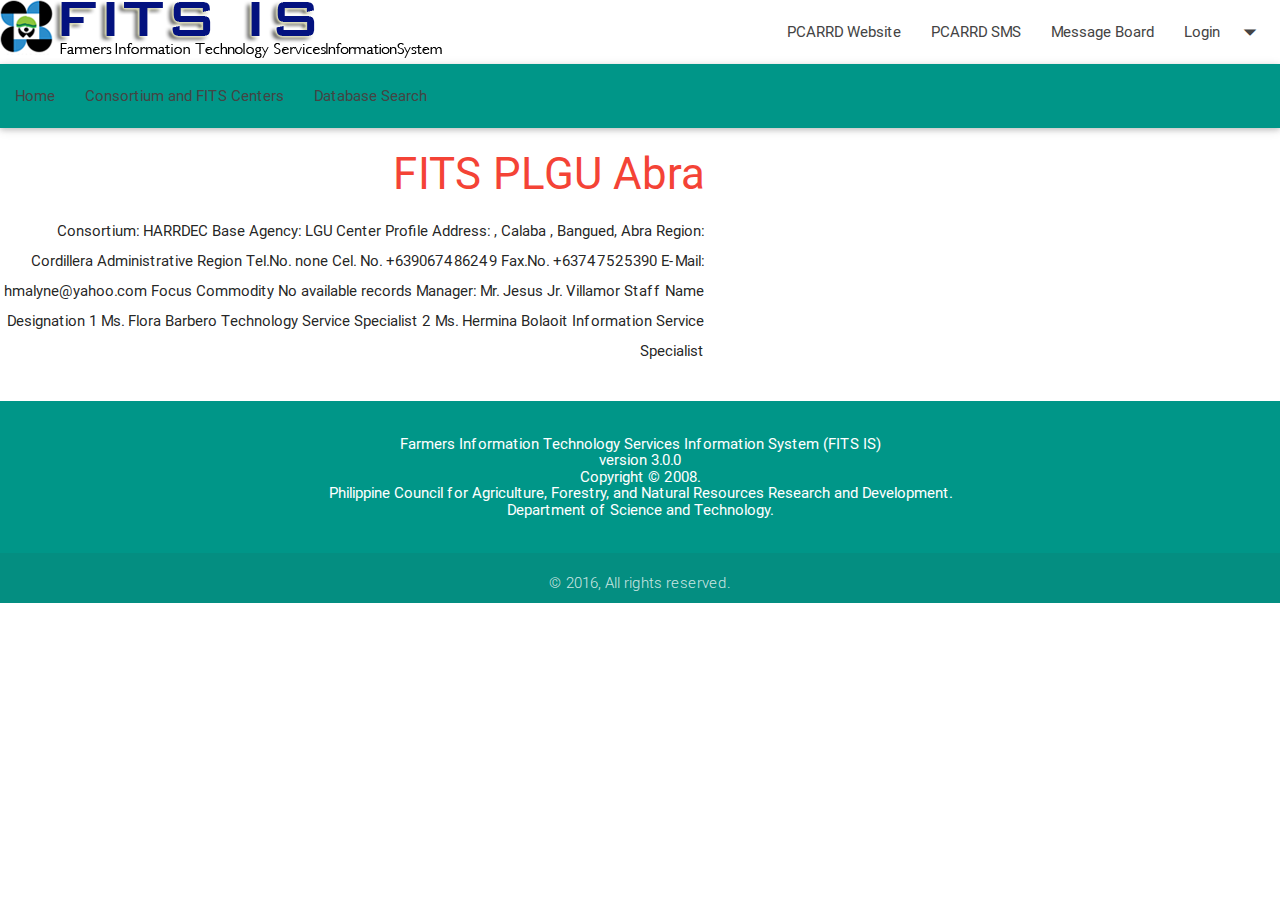
<file: abra.html>
<!DOCTYPE html>
<html lang="en">
<head>
  <meta http-equiv="Content-Type" content="text/html; charset=UTF-8"/>
  <meta name="viewport" content="width=device-width, initial-scale=1, maximum-scale=1.0, user-scalable=no"/>
  <title>FITS IS</title>

  <!-- CSS  -->
  <link href="https://fonts.googleapis.com/icon?family=Material+Icons" rel="stylesheet">
  <link href="css/materialize.css" type="text/css" rel="stylesheet" media="screen,projection"/>
  <link href="css/style.css" type="text/css" rel="stylesheet" media="screen,projection"/>

   <link rel="stylesheet" href="./css/harrdec.css"> 
</head>
<body>
  <!-- Dropdown Structure -->
  <ul id="dropdown1" class="dropdown-content">
    <li><a href="login.html">Admin</a></li>
    <li><a href="login.html">User</a></li>
  </ul>
  <nav class="white" role="navigation">
    <div class="nav-wrapper">
      <img src="images/banner.png" alt="FITS banner">
      <ul class="right hide-on-med-and-down">
        <li><a href="sass.html">PCARRD Website</a></li>
        <li><a href="badges.html">PCARRD SMS</a></li>
        <li><a href="badges.html">Message Board</a></li>
        <!-- Dropdown Trigger -->
        <li><a class="dropdown-button" href="#!" data-activates="dropdown1">Login<i class="material-icons right">arrow_drop_down</i></a></li>
      </ul>
    </div>
  </nav>


  <nav class="teal" role="navigation">
    <div class="nav-wrapper">
      <ul class="left hide-on-med-and-down">
        <li><a href="home.html">Home</a></li>
        <li><a href="consortium.html">Consortium and FITS Centers</a></li>
        <li><a href="dbsearch.html">Database Search</a></li>
      </ul>
    </div>
  </nav>
  
  <div class="row center" id="center_div">
    <div class="left left-align" id="fit_details">
     <p><h3 class="red-text">FITS PLGU Abra</h3></p>
              
           <p>   Consortium:   HARRDEC
              Base Agency:  LGU
           
              Center Profile
           
              Address:  , Calaba , Bangued, Abra
              Region:   Cordillera Administrative Region
              Tel.No.   none
              Cel. No.  +639067486249
              Fax.No.   +63747525390
              E-Mail:   hmalyne@yahoo.com
               
              Focus Commodity
              
          No available records
           
              
          Manager:
            
          Mr. Jesus Jr. Villamor
           
              
          Staff
            Name  Designation
          1       Ms. Flora Barbero   Technology Service Specialist
          2       Ms. Hermina Bolaoit   Information Service Specialist</p>

    </div>
    <div class="right right-align" id="map">
    </div>

    <script>
      function initMap() {
        var mapDiv = document.getElementById('map');
        var map = new google.maps.Map(mapDiv, {
            center: {lat: 44.540, lng: -78.546},
            zoom: 8
        });
      }
    </script>
     


      
  </div>


  <footer class="page-footer teal">
    <div class="container">
      <div class="row center">
        <p class="light"><h6 class="white-text">Farmers Information Technology Services Information System (FITS IS) <br>version 3.0.0 <br>Copyright © 2008.<br>Philippine Council for Agriculture, Forestry, and Natural Resources Research and Development.<br>Department of Science and Technology.</h6></p>
      </div>  
    </div>
    <div class="footer-copyright">
      <div class="container">
        <p class="center">© 2016, All rights reserved.</p>
      </div>
    </div>
  </footer>


  <!--  Scripts-->
  <script src="https://code.jquery.com/jquery-2.1.1.min.js"></script>
  <script src="js/materialize.js"></script>
  <script src="js/init.js"></script>

  </body>
</html>
</file>
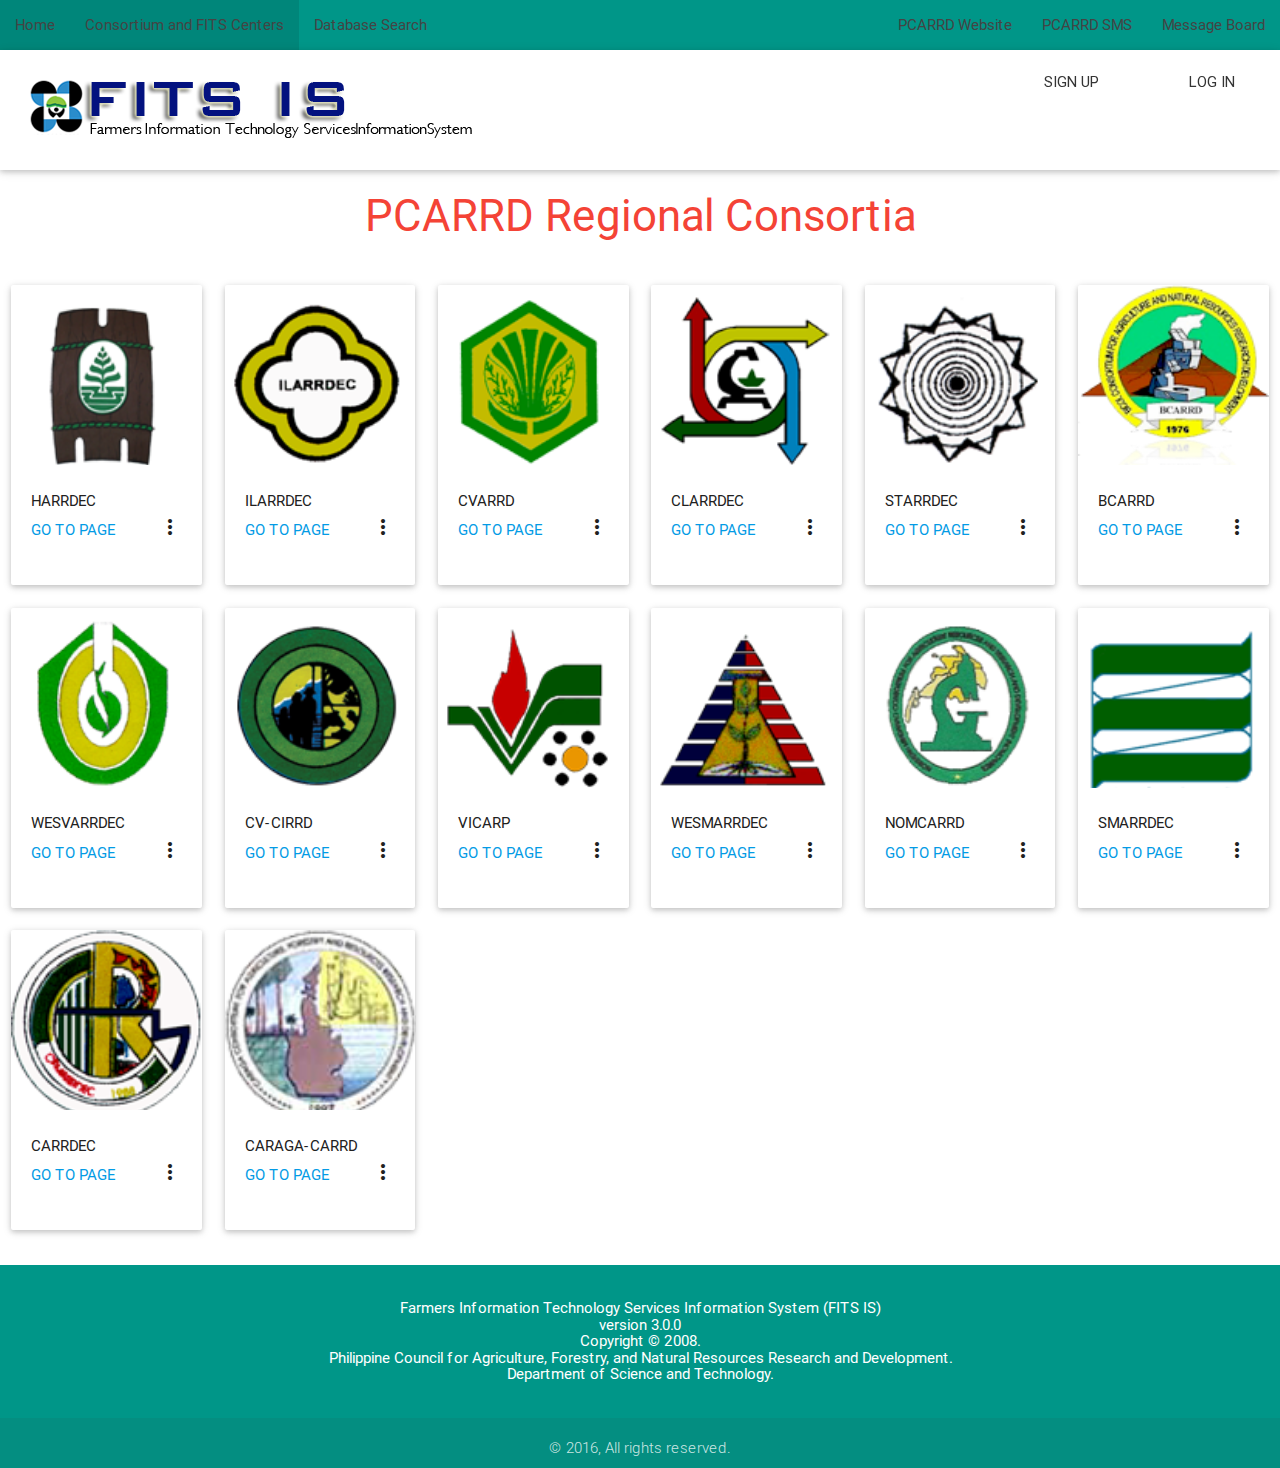
<file: consortium.html>
<!DOCTYPE html>
<html lang="en">
<head>
  <meta http-equiv="Content-Type" content="text/html; charset=UTF-8"/>
  <meta name="viewport" content="width=device-width, initial-scale=1, maximum-scale=1.0, user-scalable=no"/>
  <title>FITS IS</title>

  <!-- CSS  -->
  <link href="https://fonts.googleapis.com/icon?family=Material+Icons" rel="stylesheet">
  <link href="css/materialize.css" type="text/css" rel="stylesheet" media="screen,projection"/>
  <link href="css/style.css" type="text/css" rel="stylesheet" media="screen,projection"/>
</head>
<body >

  <nav class="teal fbanner" role="navigation">
    <div class="nav-wrapper"> 
      <ul class="left hide-on-med-and-down">
        <li><a href="home.html">Home</a></li>
        <li class="active"><a href="consortium.html">Consortium and FITS Centers</a></li>
        <li><a href="dbsearch.html">Database Search</a></li>
      </ul> 
      <ul class="right hide-on-med-and-down">
        <li><a href="http://www.pcaarrd.dost.gov.ph/home/portal/">PCARRD Website</a></li>
        <li><a href="http://bupmafits.weebly.com/pcarrd-sms.html">PCARRD SMS</a></li>
        <li><a href="http://mboard.pcaarrd.dost.gov.ph/forum/">Message Board</a></li> 
      </ul> 
    </div>
  </nav>

  <nav class="white sbanner" role="navigation">
    <div class="nav-wrapper col s9  ">
      <img src="images/banner.png" alt="FITS banner" class="imgbanner">
      <ul class="right hide-on-med-and-down">
        <li><a class="waves-effect waves-light btn-flat" href="signup.html">Sign Up</a></li>
        <li><a class="waves-effect waves-light btn-flat" href="login.html">Log In</a></li> 
      </ul>
    </div>
  </nav>
  
  <div >
    <div class="row center">
      <p><h3 class="red-text">PCARRD Regional Consortia</h3></p>
    </div>
    <div class="row">
      <div class="col s3 m2">
        <div class="card small hoverable ">
          <div class="card-image waves-effect waves-block waves-light">
            <img class="activator" src="images/harrdec.png">
          </div>
          <div class="card-content">
            <span class="card-title activator grey-text text-darken-4 "><h6>HARRDEC</h6><i class="material-icons right">more_vert</i></span>

            <p><a href="harrdec.html">GO TO PAGE</a></p>

          </div>
          <div class="card-reveal grey">
            <span class="card-title grey-text text-darken-4"><h6>HARRDEC</h6><i class="material-icons right">close</i></span>
            <p>Highland Agriculture and Resources Research and Development Consortium</p>
          </div>
        </div>
      </div>
      <div class="col s3 m2">
        <div class="card small hoverable">
          <div class="card-image waves-effect waves-block waves-light">
            <img class="activator" src="images/ilarrdec.png">
          </div>
          <div class="card-content">
            <span class="card-title activator grey-text text-darken-4"><h6>ILARRDEC</h6><i class="material-icons right">more_vert</i></span>
            <p><a href="#">GO TO PAGE</a></p>
          </div>
          <div class="card-reveal grey">
            <span class="card-title grey-text text-darken-4"><h6>ILARRDEC</h6><i class="material-icons right">close</i></span>
            <p>Ilocos Agriculture and Resources Research and Development Consortium</p>
          </div>
        </div>
      </div>
      <div class="col s3 m2">
        <div class="card small hoverable">
          <div class="card-image waves-effect waves-block waves-light">
            <img class="activator" src="images/cvarrd.png">
          </div>
          <div class="card-content">
            <span class="card-title activator grey-text text-darken-4"><h6>CVARRD</h6><i class="material-icons right">more_vert</i></span>
            <p><a href="#">GO TO PAGE</a></p>
          </div>
          <div class="card-reveal grey">
            <span class="card-title grey-text text-darken-4"><h6>CVARRD</h6><i class="material-icons right">close</i></span>
            <p>Ilocos Agriculture and Resources Research and Development Consortium</p>
          </div>
        </div>
      </div>
      <div class="col s3 m2">
        <div class="card small hoverable">
          <div class="card-image waves-effect waves-block waves-light">
            <img class="activator" src="images/clarrdec.png">
          </div>
          <div class="card-content">
            <span class="card-title activator grey-text text-darken-4"><h6>CLARRDEC</h6><i class="material-icons right">more_vert</i></span>
            <p><a href="#">GO TO PAGE</a></p>
          </div>
          <div class="card-reveal grey">
            <span class="card-title grey-text text-darken-4"><h6>CLARRDEC</h6><i class="material-icons right">close</i></span>
            <p>Central Luzon Agriculture and Resources Research and Development Consortium</p>
          </div>
        </div>
      </div>
      <div class="col s3 m2">
        <div class="card small hoverable">
          <div class="card-image waves-effect waves-block waves-light">
            <img class="activator" src="images/starrdec.png">
          </div>
          <div class="card-content">
            <span class="card-title activator grey-text text-darken-4"><h6>STARRDEC</h6><i class="material-icons right">more_vert</i></span>
            <p><a href="#">GO TO PAGE</a></p>
          </div>
          <div class="card-reveal grey">
            <span class="card-title grey-text text-darken-4"><h6>STARRDEC</h6><i class="material-icons right">close</i></span>
            <p>Southern Tagalog Agriculture and Resources Research and Development Consortium</p>
          </div>
        </div>
      </div>
      <div class="col s3 m2">
        <div class="card small hoverable">
          <div class="card-image waves-effect waves-block waves-light">
            <img class="activator" src="images/bcarrd.png">
          </div>
          <div class="card-content">
            <span class="card-title activator grey-text text-darken-4"><h6>BCARRD</h6><i class="material-icons right">more_vert</i></span>
            <p><a href="#">GO TO PAGE</a></p>
          </div>
          <div class="card-reveal grey">
            <span class="card-title grey-text text-darken-4"><h6>BCARRD</h6><i class="material-icons right">close</i></span>
            <p>Bicol Consortium for Agriculture and Resources Research and Development</p>
          </div>
        </div>
      </div>
      <div class="col s3 m2">
        <div class="card small hoverable">
          <div class="card-image waves-effect waves-block waves-light">
            <img class="activator" src="images/wesvarrdec.png">
          </div>
          <div class="card-content">
            <span class="card-title activator grey-text text-darken-4"><h6>WESVARRDEC</h6><i class="material-icons right">more_vert</i></span>
            <p><a href="#">GO TO PAGE</a></p>
          </div>
          <div class="card-reveal grey">
            <span class="card-title grey-text text-darken-4"><h6>WESVARRDEC</h6><i class="material-icons right">close</i></span>
            <p>Western Visayas Agriculture and Resources Research and Development Consortium </p>
          </div>
        </div>
      </div>
      <div class="col s3 m2">
        <div class="card small hoverable">
          <div class="card-image waves-effect waves-block waves-light">
            <img class="activator" src="images/cv-cirrd.png">
          </div>
          <div class="card-content">
            <span class="card-title activator grey-text text-darken-4"><h6>CV-CIRRD</h6><i class="material-icons right">more_vert</i></span>
            <p><a href="#">GO TO PAGE</a></p>
          </div>
          <div class="card-reveal grey">
            <span class="card-title grey-text text-darken-4"><h6>CV-CIRRD</h6><i class="material-icons right">close</i></span>
            <p>Central Visayas Consortium for Integrated Regional Research and Development</p>
          </div>
        </div>
      </div>
      <div class="col s3 m2">
        <div class="card small hoverable">
          <div class="card-image waves-effect waves-block waves-light">
            <img class="activator" src="images/vicarp.png">
          </div>
          <div class="card-content">
            <span class="card-title activator grey-text text-darken-4"><h6>VICARP</h6><i class="material-icons right">more_vert</i></span>
            <p><a href="#">GO TO PAGE</a></p>
          </div>
          <div class="card-reveal grey">
            <span class="card-title grey-text text-darken-4"><h6>VICARP</h6><i class="material-icons right">close</i></span>
            <p>Visayas Consortium for Agriculture and Resources Program</p>
          </div>
        </div>
      </div>
      <div class="col s3 m2">
        <div class="card small hoverable">
          <div class="card-image waves-effect waves-block waves-light">
            <img class="activator" src="images/wesmarrdec.png">
          </div>
          <div class="card-content">
            <span class="card-title activator grey-text text-darken-4"><h6>WESMARRDEC</h6><i class="material-icons right">more_vert</i></span>
            <p><a href="#">GO TO PAGE</a></p>
          </div>
          <div class="card-reveal grey">
            <span class="card-title grey-text text-darken-4"><h6>WESMARRDEC</h6><i class="material-icons right">close</i></span>
            <p>Western Mindanao Agriculture and Resources Research and Development Consortium </p>
          </div>
        </div>
      </div>
      <div class="col s3 m2">
        <div class="card small hoverable">
          <div class="card-image waves-effect waves-block waves-light">
            <img class="activator" src="images/nomcarrd.png">
          </div>
          <div class="card-content">
            <span class="card-title activator grey-text text-darken-4"><h6>NOMCARRD</h6><i class="material-icons right">more_vert</i></span>
            <p><a href="#">GO TO PAGE</a></p>
          </div>
          <div class="card-reveal grey">
            <span class="card-title grey-text text-darken-4"><h6>NOMCARRD</h6><i class="material-icons right">close</i></span>
            <p>Northern Mindanao Consortium for Agriculture and Resources Research and Development </p>
          </div>
        </div>
      </div>
      <div class="col s3 m2">
        <div class="card small hoverable">
          <div class="card-image waves-effect waves-block waves-light">
            <img class="activator" src="images/smarrdec.png">
          </div>
          <div class="card-content">
            <span class="card-title activator grey-text text-darken-4"><h6>SMARRDEC</h6><i class="material-icons right">more_vert</i></span>
            <p><a href="#">GO TO PAGE</a></p>
          </div>
          <div class="card-reveal grey">
            <span class="card-title grey-text text-darken-4"><h6>SMARRDEC</h6><i class="material-icons right">close</i></span>
            <p>Southern Mindanao Agriculture and Resources Research and Development Consortium </p>
          </div>
        </div>
      </div>
      <div class="col s3 m2">
        <div class="card small hoverable">
          <div class="card-image waves-effect waves-block waves-light">
            <img class="activator" src="images/carrdec.png">
          </div>
          <div class="card-content">
            <span class="card-title activator grey-text text-darken-4"><h6>CARRDEC</h6><i class="material-icons right">more_vert</i></span>
            <p><a href="#">GO TO PAGE</a></p>
          </div>
          <div class="card-reveal grey">
            <span class="card-title grey-text text-darken-4"><h6>CARRDEC</h6><i class="material-icons right">close</i></span>
            <p>Cotabato Agriculture and Resources Research and Development Consortium</p>
          </div>
        </div>
      </div>
      <div class="col s3 m2">
        <div class="card small hoverable">
          <div class="card-image waves-effect waves-block waves-light">
            <img class="activator" src="images/caraga-carrd.png">
          </div>
          <div class="card-content">
            <span class="card-title activator grey-text text-darken-4"><h6>CARAGA-CARRD</h6><i class="material-icons right">more_vert</i></span>
            <p><a href="#">GO TO PAGE</a></p>
          </div>
          <div class="card-reveal grey">
            <span class="card-title grey-text text-darken-4"><h6>CARAGA-CARRD</h6><i class="material-icons right">close</i></span>
            <p>CARAGA Consortium for Agriculture and Resources Research and Development  </p>
          </div>
        </div>
      </div>
    </div>



  <footer class="page-footer teal">
    <div class="container">
      <div class="row center">
        <p class="light"><h6 class="white-text">Farmers Information Technology Services Information System (FITS IS) <br>version 3.0.0 <br>Copyright © 2008.<br>Philippine Council for Agriculture, Forestry, and Natural Resources Research and Development.<br>Department of Science and Technology.</h6></p>
      </div>  
    </div>
    <div class="footer-copyright">
      <div class="container">
        <p class="center">© 2016, All rights reserved.</p>
      </div>
    </div>
  </footer>


  <!--  Scripts-->
  <script src="https://code.jquery.com/jquery-2.1.1.min.js"></script>
  <script src="js/materialize.js"></script>
  <script src="js/init.js"></script>

  </body>
</file>
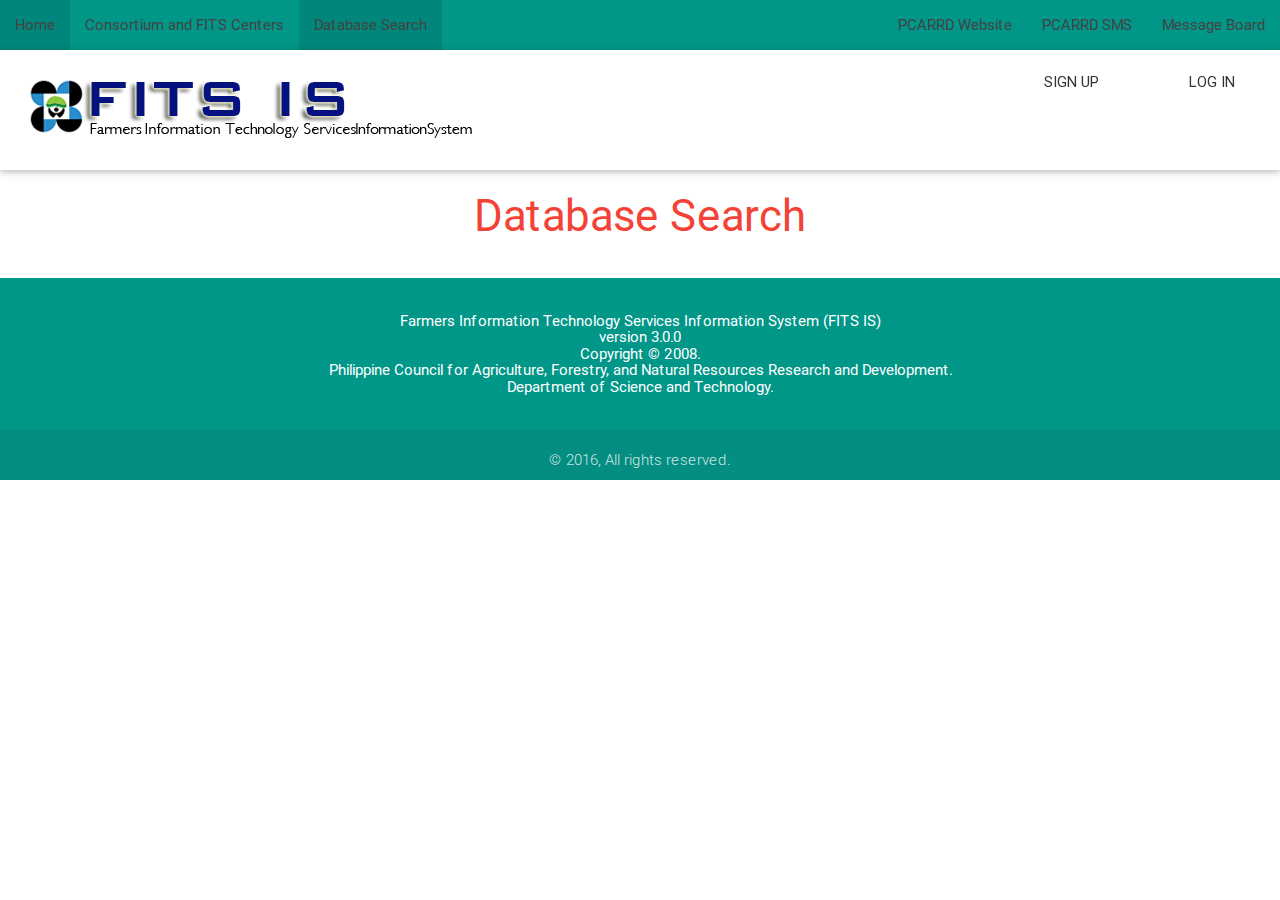
<file: dbsearch.html>
<!DOCTYPE html>
<html lang="en">
<head>
  <meta http-equiv="Content-Type" content="text/html; charset=UTF-8"/>
  <meta name="viewport" content="width=device-width, initial-scale=1, maximum-scale=1.0, user-scalable=no"/>
  <title>FITS IS</title>

  <!-- CSS  -->
  <link href="https://fonts.googleapis.com/icon?family=Material+Icons" rel="stylesheet">
  <link href="css/materialize.css" type="text/css" rel="stylesheet" media="screen,projection"/>
  <link href="css/style.css" type="text/css" rel="stylesheet" media="screen,projection"/>
</head>
<body >
  <nav class="teal fbanner" role="navigation">
    <div class="nav-wrapper"> 
      <ul class="left hide-on-med-and-down">
        <li><a href="home.html">Home</a></li>
        <li><a href="consortium.html">Consortium and FITS Centers</a></li>
        <li class="active"><a href="dbsearch.html">Database Search</a></li>
      </ul> 
      <ul class="right hide-on-med-and-down">
        <li><a href="http://www.pcaarrd.dost.gov.ph/home/portal/">PCARRD Website</a></li>
        <li><a href="http://bupmafits.weebly.com/pcarrd-sms.html">PCARRD SMS</a></li>
        <li><a href="http://mboard.pcaarrd.dost.gov.ph/forum/">Message Board</a></li> 
      </ul> 
    </div>
  </nav>

  <nav class="white sbanner" role="navigation">
    <div class="nav-wrapper col s9  ">
      <img src="images/banner.png" alt="FITS banner" class="imgbanner">
      <ul class="right hide-on-med-and-down">
        <li><a class="waves-effect waves-light btn-flat" href="signup.html">Sign Up</a></li>
        <li><a class="waves-effect waves-light btn-flat" href="login.html">Log In</a></li> 
      </ul>
    </div>
  </nav>
  
  <div >
    <div class="row center">
      <p><h3 class="red-text">Database Search</h3></p>
    </div> 
  </div>



  <footer class="page-footer teal">
    <div class="container">
      <div class="row center">
        <p class="light"><h6 class="white-text">Farmers Information Technology Services Information System (FITS IS) <br>version 3.0.0 <br>Copyright © 2008.<br>Philippine Council for Agriculture, Forestry, and Natural Resources Research and Development.<br>Department of Science and Technology.</h6></p>
      </div>  
    </div>
    <div class="footer-copyright">
      <div class="container">
        <p class="center">© 2016, All rights reserved.</p>
      </div>
    </div>
  </footer>


  <!--  Scripts-->
  <script src="https://code.jquery.com/jquery-2.1.1.min.js"></script>
  <script src="js/materialize.js"></script>
  <script src="js/init.js"></script>

  </body>
</html>
</file>
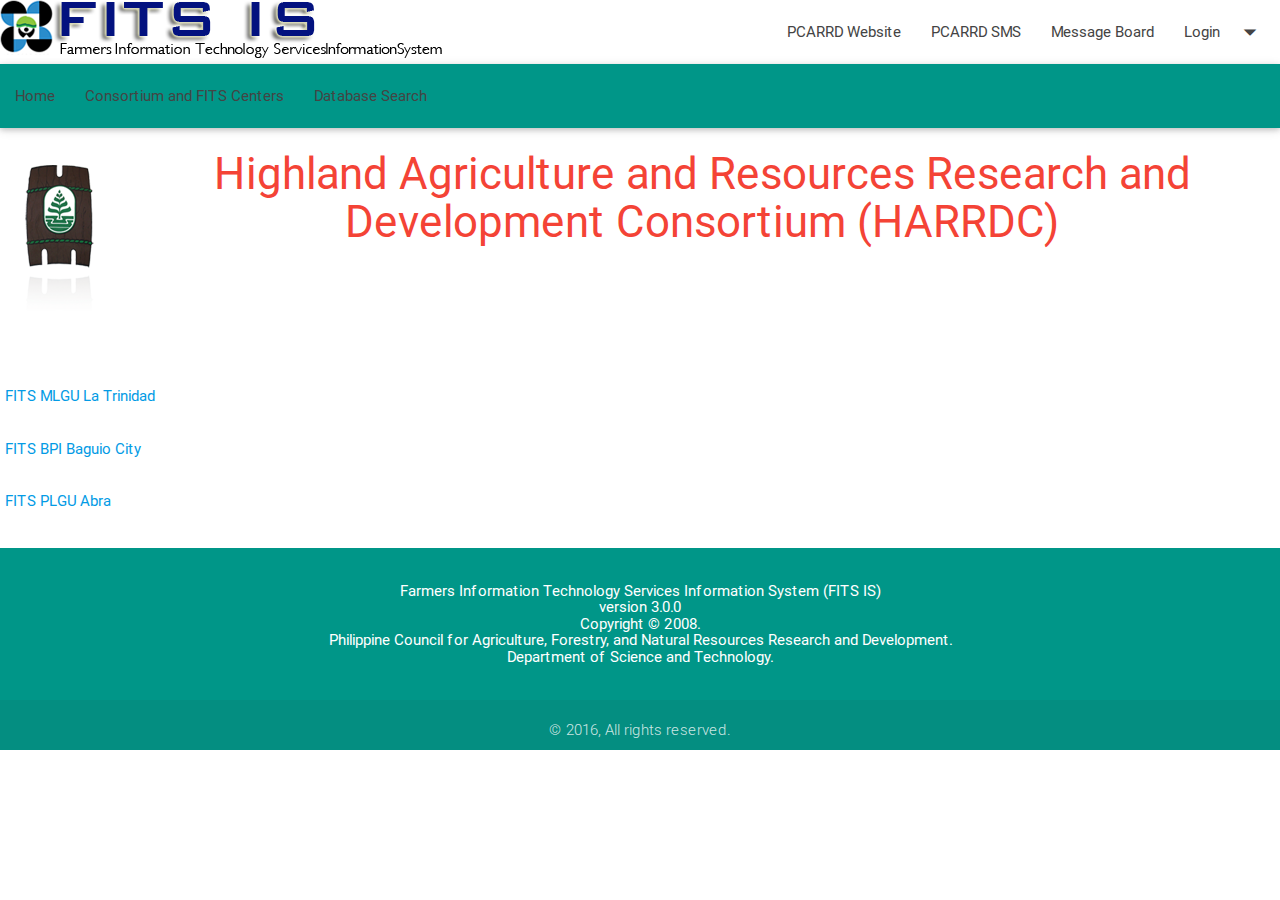
<file: harrdc.html>
<!DOCTYPE html>
<html lang="en">
<head>
  <meta http-equiv="Content-Type" content="text/html; charset=UTF-8"/>
  <meta name="viewport" content="width=device-width, initial-scale=1, maximum-scale=1.0, user-scalable=no"/>
  <title>FITS IS</title>

  <!-- CSS  -->
  <link href="https://fonts.googleapis.com/icon?family=Material+Icons" rel="stylesheet">
  <link href="css/materialize.css" type="text/css" rel="stylesheet" media="screen,projection"/>
  <link href="css/style.css" type="text/css" rel="stylesheet" media="screen,projection"/>
</head>
<body>
  <!-- Dropdown Structure -->
  <ul id="dropdown1" class="dropdown-content">
    <li><a href="login.html">Admin</a></li>
    <li><a href="login.html">User</a></li>
  </ul>
  <nav class="white" role="navigation">
    <div class="nav-wrapper">
      <img src="images/banner.png" alt="FITS banner">
      <ul class="right hide-on-med-and-down">
        <li><a href="sass.html">PCARRD Website</a></li>
        <li><a href="badges.html">PCARRD SMS</a></li>
        <li><a href="badges.html">Message Board</a></li>
        <!-- Dropdown Trigger -->
        <li><a class="dropdown-button" href="#!" data-activates="dropdown1">Login<i class="material-icons right">arrow_drop_down</i></a></li>
      </ul>
    </div>
  </nav>


  <nav class="teal" role="navigation">
    <div class="nav-wrapper">
      <ul class="left hide-on-med-and-down">
        <li><a href="home.html">Home</a></li>
        <li><a href="consortium.html">Consortium and FITS Centers</a></li>
        <li><a href="badges.html">Database Search</a></li>
      </ul>
    </div>
  </nav>
  
  <div>
    <div class="row left">
      <img src="./images/harrdec.png">
    </div>
    <div class="row center">
      <p><h3 class="red-text">Highland Agriculture and Resources Research and Development Consortium (HARRDC)</h3></p>
      <table>
        <tr>
         <td><a href="#">FITS MLGU La Trinidad</a></td>
        </tr>
        <tr>
          <td><a href="#">FITS BPI Baguio City</a></td>
        </tr>
        <tr>
          <td><a href="#">FITS PLGU Abra</a></td>
        </tr>
      </table>
    </div>
  </div>


  <footer class="page-footer teal">
    <div class="container">
      <div class="row center">
        <p class="light"><h6 class="white-text">Farmers Information Technology Services Information System (FITS IS) <br>version 3.0.0 <br>Copyright © 2008.<br>Philippine Council for Agriculture, Forestry, and Natural Resources Research and Development.<br>Department of Science and Technology.</h6></p>
      </div>  
    </div>
    <div class="footer-copyright">
      <div class="container">
        <p class="center">© 2016, All rights reserved.</p>
      </div>
    </div>
  </footer>


  <!--  Scripts-->
  <script src="https://code.jquery.com/jquery-2.1.1.min.js"></script>
  <script src="js/materialize.js"></script>
  <script src="js/init.js"></script>

  </body>
</html>
</file>
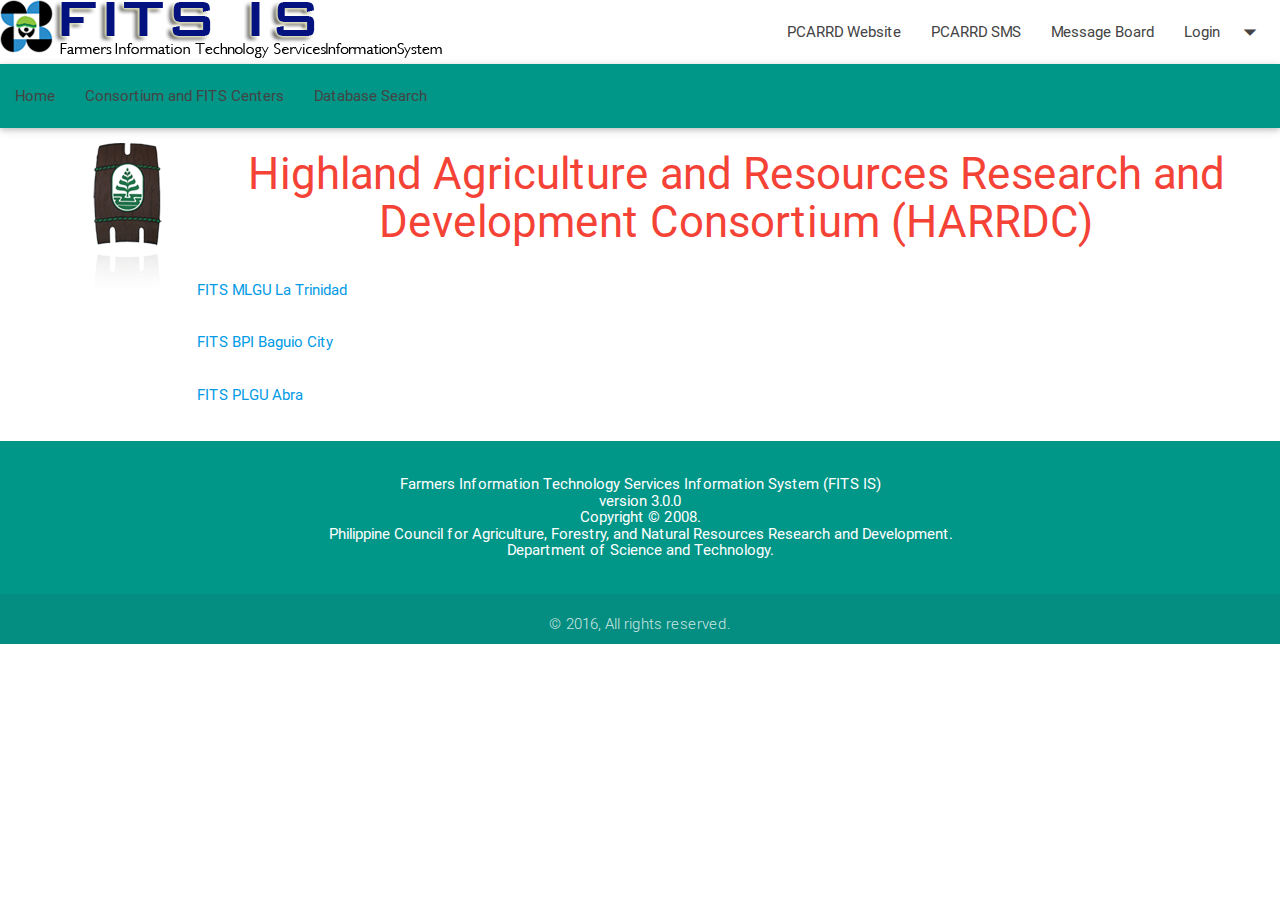
<file: harrdec.html>
<!DOCTYPE html>
<html lang="en">
<head>
  <meta http-equiv="Content-Type" content="text/html; charset=UTF-8"/>
  <meta name="viewport" content="width=device-width, initial-scale=1, maximum-scale=1.0, user-scalable=no"/>
  <title>FITS IS</title>

  <!-- CSS  -->
  <link href="https://fonts.googleapis.com/icon?family=Material+Icons" rel="stylesheet">
  <link href="css/materialize.css" type="text/css" rel="stylesheet" media="screen,projection"/>
  <link href="css/style.css" type="text/css" rel="stylesheet" media="screen,projection"/>
  <link rel="stylesheet" href="./css/harrdec.css"> 

</head>
<body>
  <!-- Dropdown Structure -->
  <ul id="dropdown1" class="dropdown-content">
    <li><a href="login.html">Admin</a></li>
    <li><a href="login.html">User</a></li>
  </ul>
  <nav class="white" role="navigation">
    <div class="nav-wrapper">
      <img src="images/banner.png" alt="FITS banner">
      <ul class="right hide-on-med-and-down">
        <li><a href="sass.html">PCARRD Website</a></li>
        <li><a href="badges.html">PCARRD SMS</a></li>
        <li><a href="badges.html">Message Board</a></li>
        <!-- Dropdown Trigger -->
        <li><a class="dropdown-button" href="#!" data-activates="dropdown1">Login<i class="material-icons right">arrow_drop_down</i></a></li>
      </ul>
    </div>
  </nav>


  <nav class="teal" role="navigation">
    <div class="nav-wrapper">
      <ul class="left hide-on-med-and-down">
        <li><a href="home.html">Home</a></li>
        <li><a href="consortium.html">Consortium and FITS Centers</a></li>
        <li><a href="dbsearch.html">Database Search</a></li>
      </ul>
    </div>
  </nav>
  
  <div class="row center" id="center_div">
    <div class="left left-align" id="logo">
      <img src="./images/harrdec.png">
    </div>
    <div class="right right-align" id="details">
      <p><h3 class="red-text">Highland Agriculture and Resources Research and Development Consortium (HARRDC)</h3></p>
      <table>
        <tr>
         <td><a href="#">FITS MLGU La Trinidad</a></td>
        </tr>
        <tr>
          <td><a href="#">FITS BPI Baguio City</a></td>
        </tr>
        <tr>
          <td><a href="abra.html">FITS PLGU Abra</a></td>
        </tr>
      </table>
    </div>
  </div>


  <footer class="page-footer teal">
    <div class="container">
      <div class="row center">
        <p class="light"><h6 class="white-text">Farmers Information Technology Services Information System (FITS IS) <br>version 3.0.0 <br>Copyright © 2008.<br>Philippine Council for Agriculture, Forestry, and Natural Resources Research and Development.<br>Department of Science and Technology.</h6></p>
      </div>  
    </div>
    <div class="footer-copyright">
      <div class="container">
        <p class="center">© 2016, All rights reserved.</p>
      </div>
    </div>
  </footer>


  <!--  Scripts-->
  <script src="https://code.jquery.com/jquery-2.1.1.min.js"></script>
  <script src="js/materialize.js"></script>
  <script src="js/init.js"></script>

  </body>
</html>
</file>
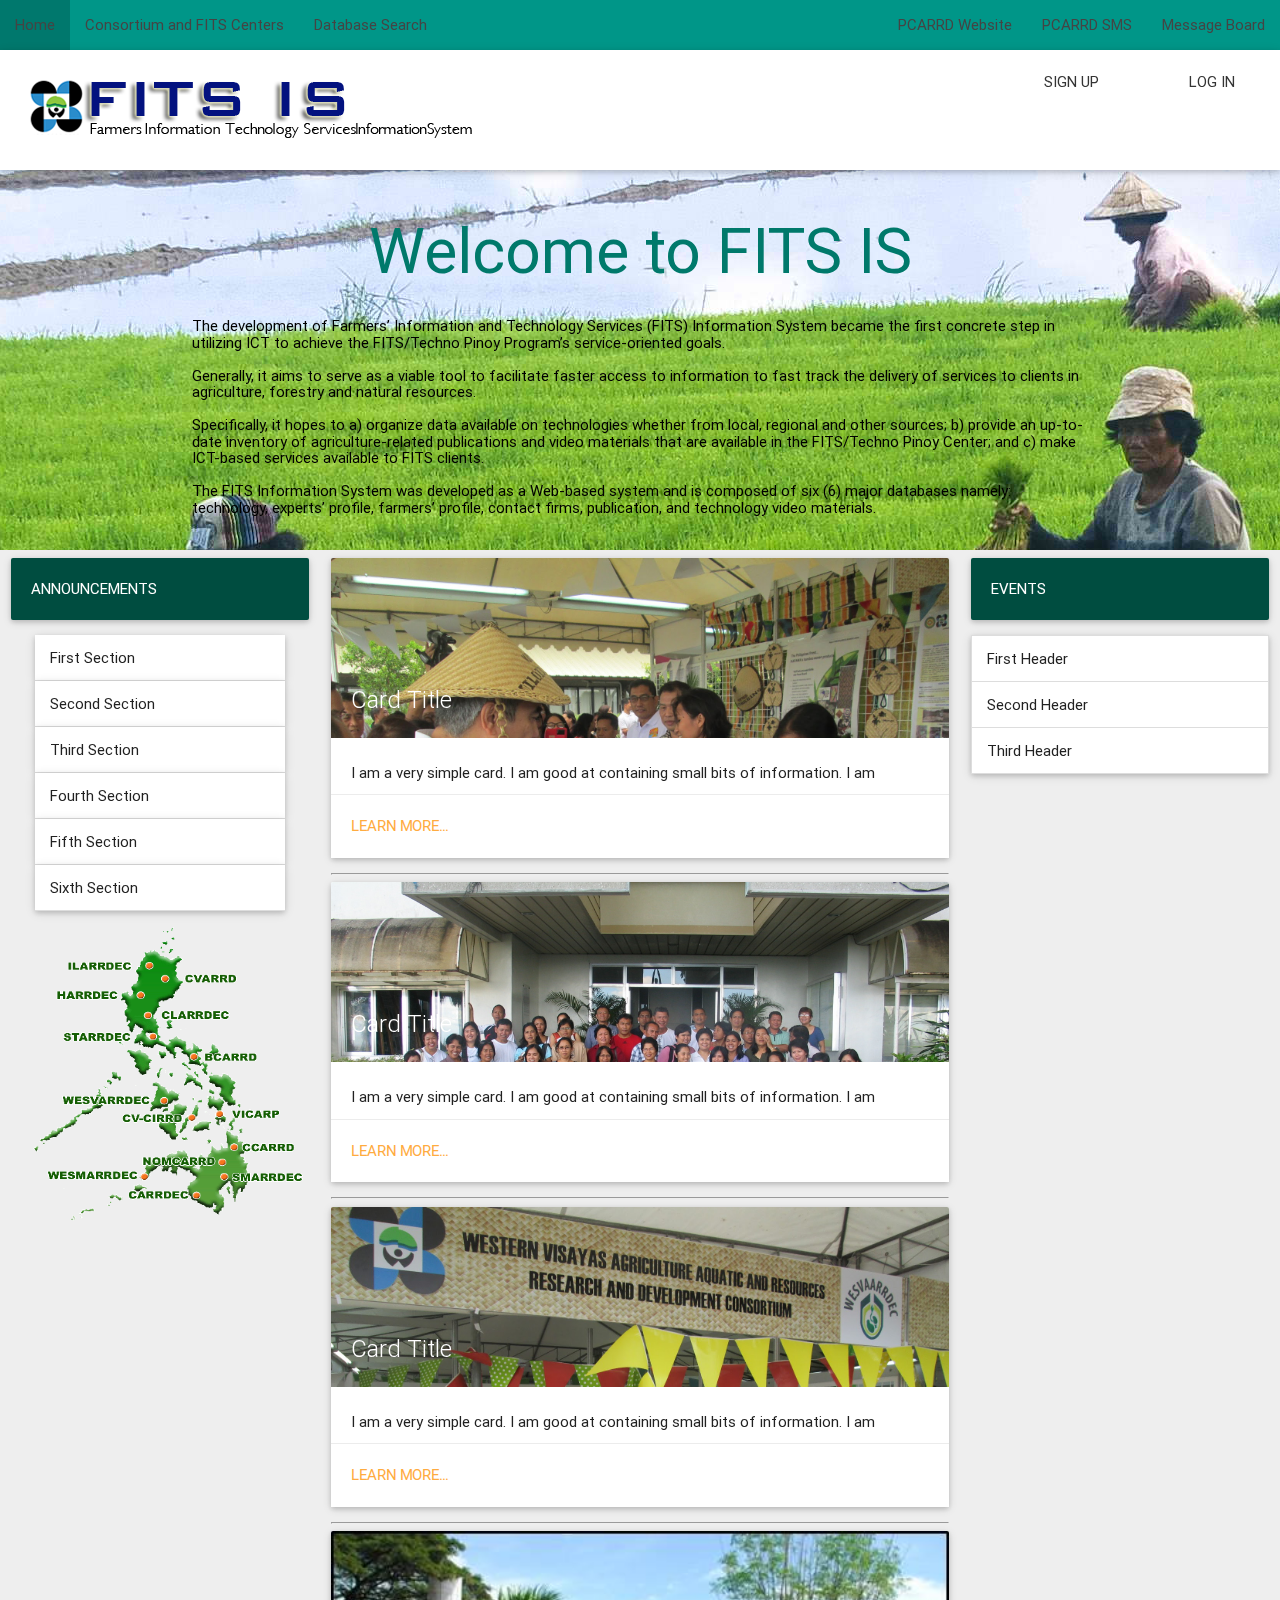
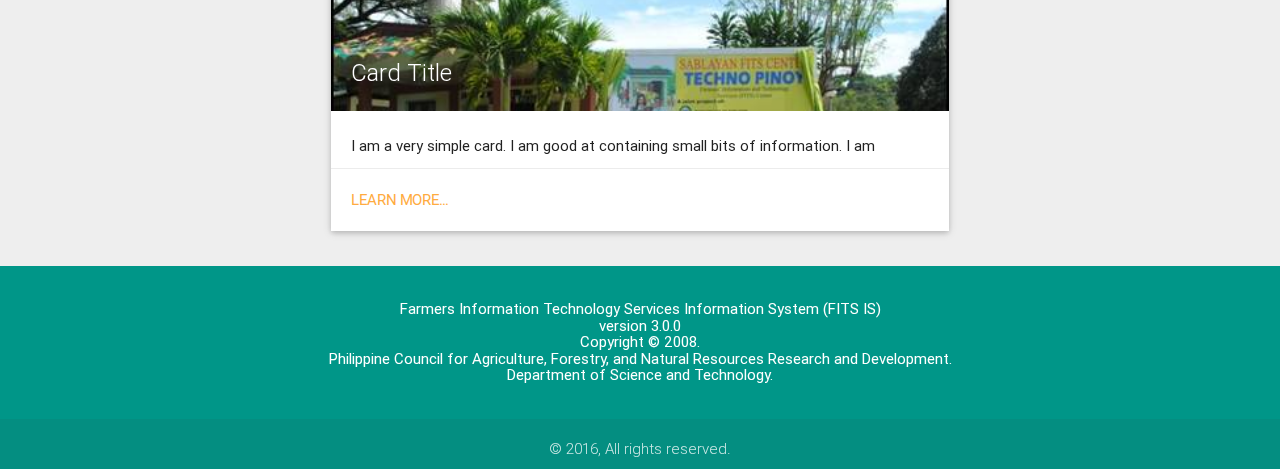
<file: home.html>
<!DOCTYPE html>
<html lang="en">
<head>
  <meta http-equiv="Content-Type" content="text/html; charset=UTF-8"/>
  <meta name="viewport" content="width=device-width, initial-scale=1, maximum-scale=1.0, user-scalable=no"/>
  <title>FITS IS</title>

  <!-- CSS  -->
  <link href="https://fonts.googleapis.com/icon?family=Material+Icons" rel="stylesheet">
  <link href="css/materialize.css" type="text/css" rel="stylesheet" media="screen,projection"/>
  <link href="css/style.css" type="text/css" rel="stylesheet" media="screen,projection"/>
</head>

<body class=" grey lighten-3">  

  <nav class="teal fbanner" role="navigation">
    <div class="nav-wrapper"> 
      <ul class="left hide-on-med-and-down">
        <li class="active"><a href="home.html">Home</a></li>
        <li><a href="consortium.html">Consortium and FITS Centers</a></li>
        <li><a href="dbsearch.html">Database Search</a></li>
      </ul> 
      <ul class="right hide-on-med-and-down">
        <li><a href="http://www.pcaarrd.dost.gov.ph/home/portal/">PCARRD Website</a></li>
        <li><a href="http://bupmafits.weebly.com/pcarrd-sms.html">PCARRD SMS</a></li>
        <li><a href="http://mboard.pcaarrd.dost.gov.ph/forum/">Message Board</a></li> 
      </ul> 
    </div>
  </nav>

  <nav class="white sbanner" role="navigation">
    <div class="nav-wrapper col s9  ">
      <img src="images/banner.png" alt="FITS banner" class="imgbanner">
      <ul class="right hide-on-med-and-down">
        <li><a class="waves-effect waves-light btn-flat" href="signup.html">Sign Up</a></li>
        <li><a class="waves-effect waves-light btn-flat" href="login.html">Log In</a></li> 
      </ul>
    </div>
  </nav>

  <div id="index-banner" class="parallax-container">
    <div class="section no-pad-bot">
      <div class="container">
        <br><br>
        <h1 class="header center teal-text text-darken-2">Welcome to FITS IS</h1>
        <div class="row ">
          <p><h6 class="header col s12 darken black-text">The development of Farmers’ Information and Technology Services (FITS) Information System became the first concrete step in utilizing ICT to achieve the FITS/Techno Pinoy Program’s service-oriented goals. <br><br>Generally, it aims to serve as a viable tool to facilitate faster access to information to fast track the delivery of services to clients in agriculture, forestry and natural resources. <br><br>Specifically, it hopes to a) organize data available on technologies whether from local, regional and other sources; b) provide an up-to-date inventory of agriculture-related publications and video materials that are available in the FITS/Techno Pinoy Center; and c) make ICT-based services available to FITS clients. <br><br>The FITS Information System was developed as a Web-based system and is composed of six (6) major databases namely: technology, experts’ profile, farmers’ profile, contact firms, publication, and technology video materials. </h6></p>
        </div>
        <br><br>

      </div>
    </div>
    <div class="parallax"><img src="images/farming.jpg" alt="Farming"></div>
  </div>

  <div class="row">
    <div class="col s12 m4 l3"> 
      <div class="row">
        <div class="card-panel teal darken-4">
          <span class="white-text center">ANNOUNCEMENTS</span> 
        </div>
        <div>  
          <ul class="collapsible popout" data-collapsible="accordion">
             <li>
                <div class="collapsible-header">First Section</div>
                <div class="collapsible-body"><p>This is first section.</p></div>
             </li>
             <li>
                <div class="collapsible-header">Second Section</div>
                <div class="collapsible-body"><p>This is second section.</p></div>
             </li>
             <li>
                <div class="collapsible-header">Third Section</div>
                <div class="collapsible-body"><p>This is third section.</p></div>
             </li>
             <li>
                <div class="collapsible-header">Fourth Section</div>
                <div class="collapsible-body"><p>This is fourth section.</p></div>
             </li>
             <li>
                <div class="collapsible-header">Fifth Section</div>
                <div class="collapsible-body"><p>This is fifth section.</p></div>
             </li>
             <li>
                <div class="collapsible-header">Sixth Section</div>
                <div class="collapsible-body"><p>This is sixth section.</p></div>
             </li>
          </ul>  
        </div>
        <div>
          <img src="images/consortium-map.gif" height="300px" width="100%">
        </div>
      </div>
    </div>
    <div class="col s12 m4 l6">   
          <div class="card small hoverable ">
            <div class="card-image">
              <img src="images/news1.jpg">
              <span class="card-title">Card Title</span>
            </div>
            <div class="card-content">
              <p>I am a very simple card. I am good at containing small bits of information.
              I am convenient because I require little markup to use effectively.</p>
            </div>
            <div class="card-action">
              <a href="#">Learn more...</a>
            </div>
          </div> 
          <hr> 
          <div class="card small  hoverable">
            <div class="card-image">
              <img src="images/news2.jpg">
              <span class="card-title">Card Title</span>
            </div>
            <div class="card-content">
              <p>I am a very simple card. I am good at containing small bits of information.
              I am convenient because I require little markup to use effectively.</p>
            </div>
            <div class="card-action">
              <a href="#">Learn more...</a>
            </div>
          </div>  
          <hr>
          <div class="card small hoverable">
            <div class="card-image">
              <img src="images/news3.jpg">
              <span class="card-title">Card Title</span>
            </div>
            <div class="card-content">
              <p>I am a very simple card. I am good at containing small bits of information.
              I am convenient because I require little markup to use effectively.</p>
            </div>
            <div class="card-action">
              <a href="#">Learn more...</a>
            </div>
          </div> 
          <hr>
          <div class="card small hoverable">
            <div class="card-image">
              <img src="images/news4.jpg">
              <span class="card-title">Card Title</span>
            </div>
            <div class="card-content">
              <p>I am a very simple card. I am good at containing small bits of information.
              I am convenient because I require little markup to use effectively.</p>
            </div>
            <div class="card-action">
              <a href="#">Learn more...</a>
            </div>
          </div>  
    </div> 
    <div class="col s12 m4 l3">  
      <div>
        <div class="card-panel teal darken-4">
          <span class="white-text center">EVENTS</span>
        </div>
        <div>
          <ul class="collapsible collapsible-accordion" data-collapsible="accordion">
            <li>
              <div class="collapsible-header ">First Header</div>
              <div class="collapsible-body">
                <p>Lorem ipsum dolor sit amet, consectetur adipiscing elit, sed do eiusmod tempor incididunt ut labore et dolore magna aliqua. Ut enim ad minim veniam, quis nostrud exercitation ullamco laboris nisi ut aliquip ex ea commodo consequat.
                  Lorem ipsum dolor sit amet, consectetur adipiscing elit, sed do eiusmod tempor incididunt ut labore et dolore magna aliqua. Ut enim ad minim veniam, quis nostrud exercitation ullamco laboris nisi ut aliquip ex ea commodo consequat.
                  Lorem ipsum dolor sit amet, consectetur adipiscing elit, sed do eiusmod tempor incididunt ut labore et dolore magna aliqua. Ut enim ad minim veniam, quis nostrud exercitation ullamco laboris nisi ut aliquip ex ea commodo consequat.</p>
              </div>
            </li>
            <li>
              <div class="collapsible-header ">Second Header</div>
              <div class="collapsible-body">
                <p>Lorem ipsum dolor sit amet, consectetur adipiscing elit, sed do eiusmod tempor incididunt ut labore et dolore magna aliqua. Ut enim ad minim veniam, quis nostrud exercitation ullamco laboris nisi ut aliquip ex ea commodo consequat.</p>
              </div>
            </li>
            <li>
              <div class="collapsible-header ">Third Header</div>
              <div class="collapsible-body">
                <p>Lorem ipsum dolor sit amet, consectetur adipiscing elit, sed do eiusmod tempor incididunt ut labore et dolore magna aliqua. Ut enim ad minim veniam, quis nostrud exercitation ullamco laboris nisi ut aliquip ex ea commodo consequat.</p>
              </div>
            </li>
          </ul>
        </div>
      </div>
    </div>


  </div>


  <footer class="page-footer teal">
    <div class="container">
      <div class="row center">
        <p class="light"><h6 class="white-text">Farmers Information Technology Services Information System (FITS IS) <br>version 3.0.0 <br>Copyright © 2008.<br>Philippine Council for Agriculture, Forestry, and Natural Resources Research and Development.<br>Department of Science and Technology.</h6></p>
      </div>  
    </div>
    <div class="footer-copyright">
      <div class="container">
        <p class="center">© 2016, All rights reserved.</p>
      </div>
    </div>
  </footer>


  <!--  Scripts-->
  <script src="https://code.jquery.com/jquery-2.1.1.min.js"></script>
  <script src="js/materialize.js"></script>
  <script src="js/init.js"></script>

  </body>
</html>
</file>
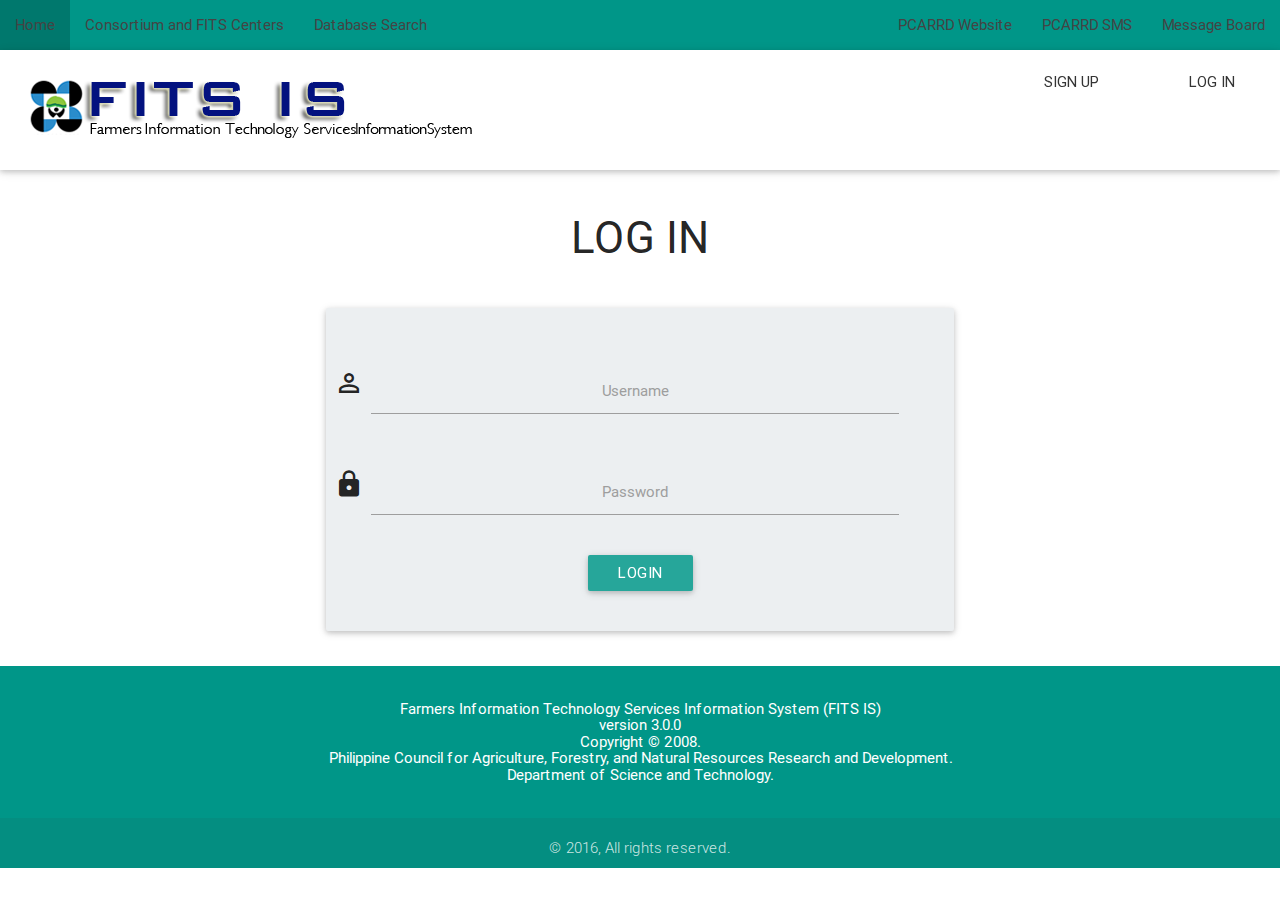
<file: login.html>
<!DOCTYPE html>
<html lang="en">
<head>
  <meta http-equiv="Content-Type" content="text/html; charset=UTF-8"/>
  <meta name="viewport" content="width=device-width, initial-scale=1, maximum-scale=1.0, user-scalable=no"/>
  <title>FITS IS</title>

  <!-- CSS  -->
  <link href="https://fonts.googleapis.com/icon?family=Material+Icons" rel="stylesheet">
  <link href="css/materialize.css" type="text/css" rel="stylesheet" media="screen,projection"/>
  <link href="css/style.css" type="text/css" rel="stylesheet" media="screen,projection"/>
</head>
<body >

  <nav class="teal fbanner" role="navigation">
    <div class="nav-wrapper"> 
      <ul class="left hide-on-med-and-down">
        <li class="active"><a href="home.html">Home</a></li>
        <li><a href="consortium.html">Consortium and FITS Centers</a></li>
        <li><a href="dbsearch.html">Database Search</a></li>
      </ul> 
      <ul class="right hide-on-med-and-down">
        <li><a href="http://www.pcaarrd.dost.gov.ph/home/portal/">PCARRD Website</a></li>
        <li><a href="http://bupmafits.weebly.com/pcarrd-sms.html">PCARRD SMS</a></li>
        <li><a href="http://mboard.pcaarrd.dost.gov.ph/forum/">Message Board</a></li> 
      </ul> 
    </div>
  </nav>

  <nav class="white sbanner" role="navigation">
    <div class="nav-wrapper col s9  ">
      <img src="images/banner.png" alt="FITS banner" class="imgbanner">
      <ul class="right hide-on-med-and-down">
        <li><a class="waves-effect waves-light btn-flat" href="signup.html">Sign Up</a></li>
        <li><a class="waves-effect waves-light btn-flat" href="login.html">Log In</a></li> 
      </ul>
    </div>
  </nav>

  <div class="row container">
    <br>
    <div>
      <div class="row center">
        <p><h3 class="grey-darken-1-text">LOG IN</h3></p>
      </div> 
    </div>
    <div class="container">
      <form class="card-panel col s12 blue-grey lighten-5"> 
        <div class="row center">
          <br><br>
          <div class="row">
            <div class="input-field col s11 center">
              <i class="material-icons prefix">perm_identity</i>
              <input id="username" type="text" class="validate">
              <label for="username">Username</label>
            </div>
          </div>
          <div class="row">
            <div class="input-field col s11">
              <i class="material-icons prefix">lock</i>
              <input id="password" type="password" class="validate">
              <label for="password">Password</label>
            </div>
          </div>
          <div class="row center">
            <!--<button class="btn waves-effect waves-light" type="submit" name="action">Login</button>-->
            <a class="btn waves-effect waves-light" href="profile.html">Login</a>
          </div> 
        </div>
      </form>
    </div>
  </div>

  <footer class="page-footer teal">
    <div class="container">
      <div class="row center">
        <p class="light"><h6 class="white-text">Farmers Information Technology Services Information System (FITS IS) <br>version 3.0.0 <br>Copyright © 2008.<br>Philippine Council for Agriculture, Forestry, and Natural Resources Research and Development.<br>Department of Science and Technology.</h6></p>
      </div>  
    </div>
    <div class="footer-copyright">
      <div class="container">
        <p class="center">© 2016, All rights reserved.</p>
      </div>
    </div>
  </footer>


  <!--  Scripts-->
  <script src="https://code.jquery.com/jquery-2.1.1.min.js"></script>
  <script src="js/materialize.js"></script>
  <script src="js/init.js"></script>

  </body>
</html>
</file>
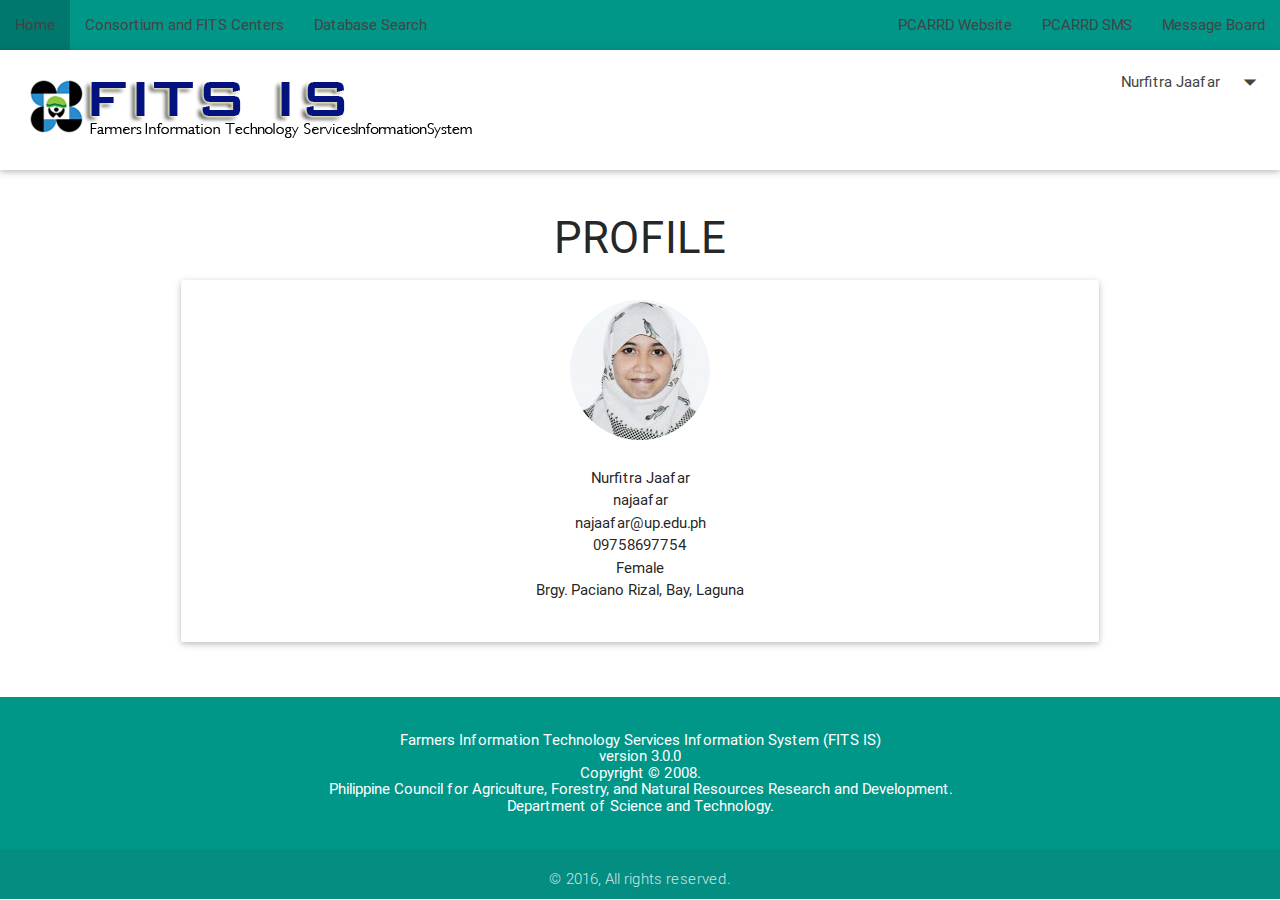
<file: profile.html>
<!DOCTYPE html>
<html lang="en">
<head>
  <meta http-equiv="Content-Type" content="text/html; charset=UTF-8"/>
  <meta name="viewport" content="width=device-width, initial-scale=1, maximum-scale=1.0, user-scalable=no"/>
  <title>FITS IS</title>

  <!-- CSS  -->
  <link href="https://fonts.googleapis.com/icon?family=Material+Icons" rel="stylesheet">
  <link href="css/materialize.css" type="text/css" rel="stylesheet" media="screen,projection"/>
  <link href="css/style.css" type="text/css" rel="stylesheet" media="screen,projection"/>
</head>
<body >

  <nav class="teal fbanner" role="navigation">
    <div class="nav-wrapper"> 
      <ul class="left hide-on-med-and-down">
        <li class="active"><a href="home.html">Home</a></li>
        <li><a href="consortium.html">Consortium and FITS Centers</a></li>
        <li><a href="dbsearch.html">Database Search</a></li>
      </ul> 
      <ul class="right hide-on-med-and-down">
        <li><a href="http://www.pcaarrd.dost.gov.ph/home/portal/">PCARRD Website</a></li>
        <li><a href="http://bupmafits.weebly.com/pcarrd-sms.html">PCARRD SMS</a></li>
        <li><a href="http://mboard.pcaarrd.dost.gov.ph/forum/">Message Board</a></li> 
      </ul> 
    </div>
  </nav>

  <!-- Dropdown Structure -->
  <ul id="dropdown1" class="dropdown-content">
    <li><a href="#!">Update Profile</a></li>
    <li><a href="#!">Change Password</a></li>
    <li><a href="#!">Settings</a></li>
    <li class="divider"></li>
    <li><a href="#!">Logout</a></li>
  </ul>

  <nav class="white sbanner" role="navigation">
    <div class="nav-wrapper col s9  ">
      <img src="images/banner.png" alt="FITS banner" class="imgbanner"> 
        <ul class="right hide-on-med-and-down"> 
          <!-- Dropdown Trigger -->
          <li><a class="dropdown-button" href="#!" data-activates="dropdown1"> Nurfitra Jaafar<i class="material-icons right">arrow_drop_down</i></a></li>
        </ul> 
    </div>
  </nav>

  <div class="row container">
    <br> 
    <div>
      <div class="row center">
        <p><h3 class="grey-darken-1-text">PROFILE</h3></p>
        <div class="card-panel">
          <div class="row">
            <img src="images/nur.jpg" class="circle">
          </div>
          <div class="row">
            Nurfitra Jaafar<br>
            najaafar<br>
            najaafar@up.edu.ph<br>
            09758697754<br>
            Female<br>
            Brgy. Paciano Rizal, Bay, Laguna 
          </div>
        </div>
      </div> 
    </div>
    <div class="container "> 
    </div>
  </div>

  <footer class="page-footer teal">
    <div class="container">
      <div class="row center">
        <p class="light"><h6 class="white-text">Farmers Information Technology Services Information System (FITS IS) <br>version 3.0.0 <br>Copyright © 2008.<br>Philippine Council for Agriculture, Forestry, and Natural Resources Research and Development.<br>Department of Science and Technology.</h6></p>
      </div>  
    </div>
    <div class="footer-copyright">
      <div class="container">
        <p class="center">© 2016, All rights reserved.</p>
      </div>
    </div>
  </footer>


  <!--  Scripts-->
  <script src="https://code.jquery.com/jquery-2.1.1.min.js"></script>
  <script src="js/materialize.js"></script>
  <script src="js/init.js"></script>

  </body>
</html>
</file>
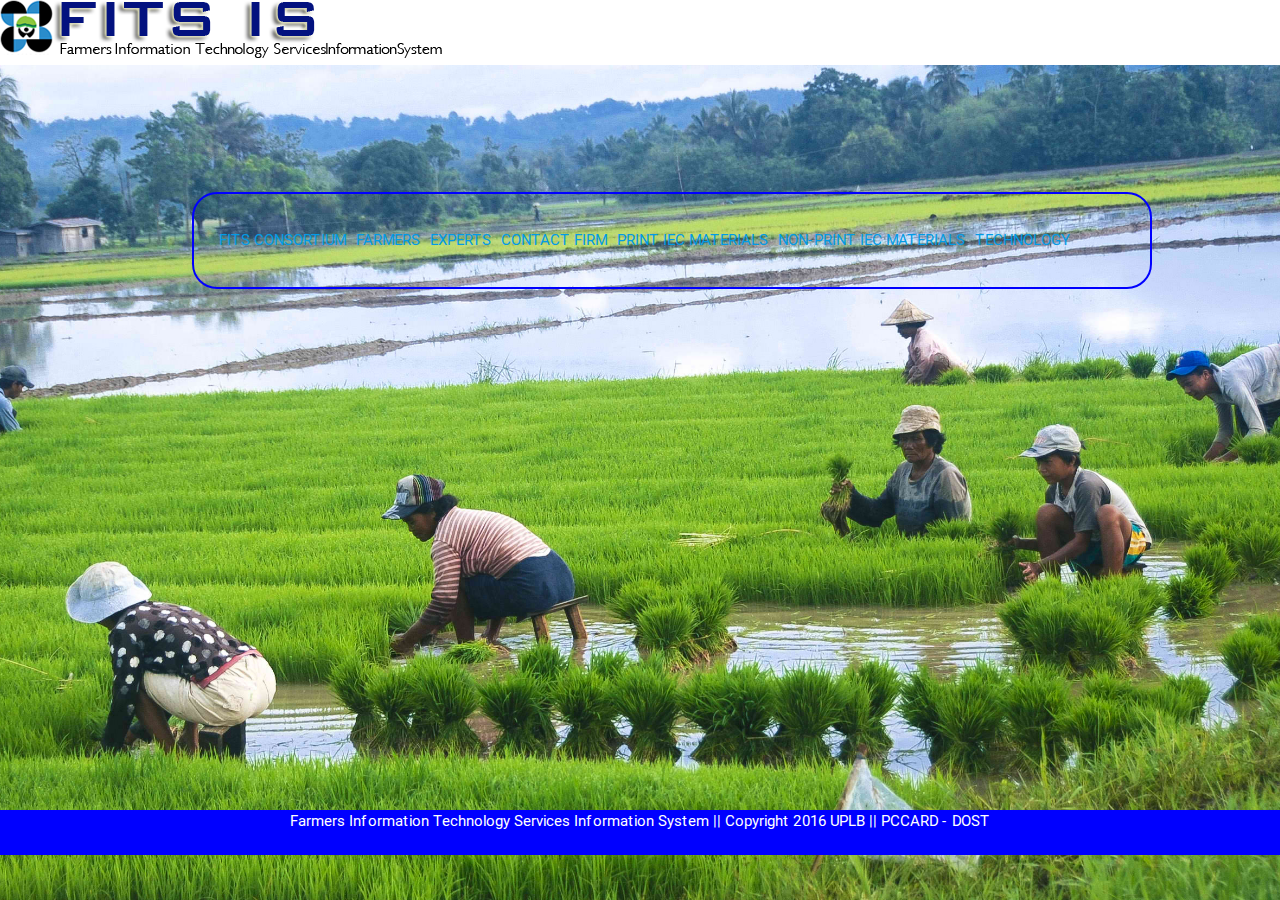
<file: search.html>
<!DOCTYPE HTML>
<html>
	<head>

		<title>FITS-IS (Reborn)</title>

		<link type="text/css" rel="stylesheet" href="css/materialize.min.css"  media="screen,projection"/>
		<link rel="stylesheet" href="./css/login.css">

	</head>
	<body>
		<script type="text/javascript" src="js/materialize.min.js"></script>
		<div id="header">
			<img src="images/banner.png"></img>
		</div>
		
		<table id="center">
			<tr>
				<td><a href="#">FITS CONSORTIUM</a></td>
				<td><a href="#">FARMERS</a></td>
				<td><a href="#">EXPERTS</a></td>
				<td><a href="#">CONTACT FIRM</a></td>
				<td><a href="#">PRINT IEC MATERIALS</a></td>
				<td><a href="#">NON-PRINT IEC MATERIALS</a></td>
				<td><a href="#">TECHNOLOGY</a></td>
			</tr>
		</table>

		<div id="footer">
			Farmers Information Technology Services Information System || Copyright 2016 UPLB || PCCARD - DOST
		</div>
	</body>

</html>
</file>
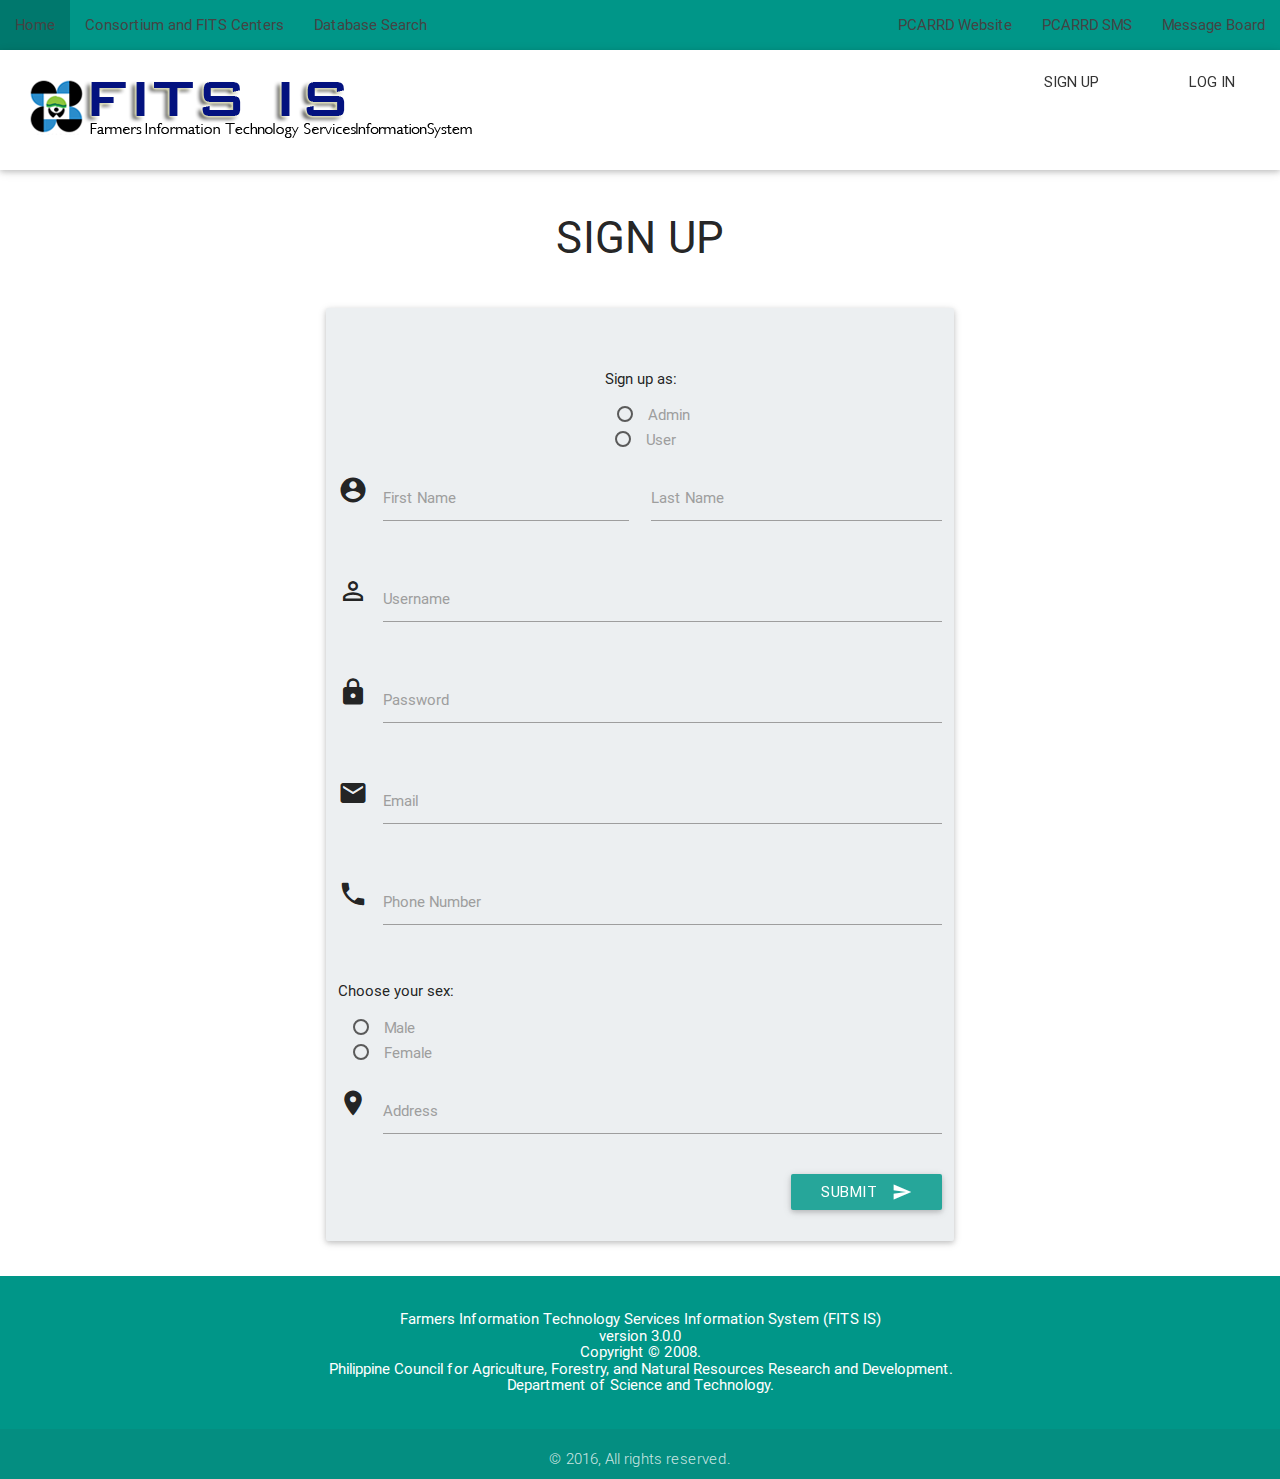
<file: signup.html>
<!DOCTYPE html>
<html lang="en">
<head>
  <meta http-equiv="Content-Type" content="text/html; charset=UTF-8"/>
  <meta name="viewport" content="width=device-width, initial-scale=1, maximum-scale=1.0, user-scalable=no"/>
  <title>FITS IS</title>

  <!-- CSS  -->
  <link href="https://fonts.googleapis.com/icon?family=Material+Icons" rel="stylesheet">
  <link href="css/materialize.css" type="text/css" rel="stylesheet" media="screen,projection"/>
  <link href="css/style.css" type="text/css" rel="stylesheet" media="screen,projection"/>
</head>
<body >

  <nav class="teal fbanner" role="navigation">
    <div class="nav-wrapper"> 
      <ul class="left hide-on-med-and-down">
        <li class="active"><a href="home.html">Home</a></li>
        <li><a href="consortium.html">Consortium and FITS Centers</a></li>
        <li><a href="dbsearch.html">Database Search</a></li>
      </ul> 
      <ul class="right hide-on-med-and-down">
        <li><a href="http://www.pcaarrd.dost.gov.ph/home/portal/">PCARRD Website</a></li>
        <li><a href="http://bupmafits.weebly.com/pcarrd-sms.html">PCARRD SMS</a></li>
        <li><a href="http://mboard.pcaarrd.dost.gov.ph/forum/">Message Board</a></li> 
      </ul> 
    </div>
  </nav>

  <nav class="white sbanner" role="navigation">
    <div class="nav-wrapper col s9  ">
      <img src="images/banner.png" alt="FITS banner" class="imgbanner">
      <ul class="right hide-on-med-and-down">
        <li><a class="waves-effect waves-light btn-flat" href="signup.html">Sign Up</a></li>
        <li><a class="waves-effect waves-light btn-flat" href="login.html">Log In</a></li> 
      </ul>
    </div>
  </nav>

  <div class="row container">
    <br> 
    <div>
      <div class="row center">
        <p><h3 class="grey-darken-1-text">SIGN UP</h3></p>
      </div> 
    </div>
    <div class="container ">
      <form class="card-panel col s12 blue-grey lighten-5"> 
        <br><br>
        <div class="row center">  
          <div class="input-field col s12">
            Sign up as:<br>
              <input name="usertype" type="radio" id="admin" />
              <label for="admin">Admin</label>  <br>
              <input name="usertype" type="radio" id="user" />
              <label for="user">User&nbsp;&nbsp;&nbsp;&nbsp;</label> 
          </div>  
        </div>
        <div class="row">
          <div class="input-field col s6">
            <i class="material-icons prefix">account_circle</i>
            <input id="first_name" type="text" class="validate">
            <label for="first_name">First Name</label>
          </div>
          <div class="input-field col s6">
            <input id="last_name" type="text" class="validate">
            <label for="last_name">Last Name</label>
          </div>
        </div> 
        <div class="row">
          <div class="input-field col s12">
            <i class="material-icons prefix">perm_identity</i>
            <input id="username" type="text" class="validate">
            <label for="username">Username</label>
          </div>
        </div>
        <div class="row">
          <div class="input-field col s12">
            <i class="material-icons prefix">lock</i>
            <input id="password" type="password" class="validate">
            <label for="password">Password</label>
          </div>
        </div>
        <div class="row">
          <div class="input-field col s12">
            <i class="material-icons prefix">email</i>
            <input id="email" type="email" class="validate">
            <label for="email">Email</label>
          </div>
        </div>
        <div class="row">
          <div class="input-field col s12">
            <i class="material-icons prefix">phone</i>
            <input id="pnumber" type="text" class="validate">
            <label for="pnumber">Phone Number</label>
          </div>
        </div>
        <div class="row">  
          <div class="input-field col s12">
            Choose your sex:<br>
              <input name="usertype" type="radio" id="admin" />
              <label for="admin">Male</label>  <br>
              <input name="usertype" type="radio" id="user" />
              <label for="user">Female</label> 
          </div>  
        </div>
        <div class="row">
          <div class="input-field col s12">
            <i class="material-icons prefix">location_on</i>
            <input id="address" type="text" class="validate">
            <label for="address">Address</label>
          </div>
        </div> 
        <!--<button class="right btn waves-effect waves-light" type="submit" name="action">Submit
          <i class="material-icons right">send</i>
        </button>-->
        <a class="right btn waves-effect waves-light" href="home.html">Submit
          <i class="material-icons right">send</i>
        </a>
        <br><br><br>
      </form>
    </div>
  </div>

  <footer class="page-footer teal">
    <div class="container">
      <div class="row center">
        <p class="light"><h6 class="white-text">Farmers Information Technology Services Information System (FITS IS) <br>version 3.0.0 <br>Copyright © 2008.<br>Philippine Council for Agriculture, Forestry, and Natural Resources Research and Development.<br>Department of Science and Technology.</h6></p>
      </div>  
    </div>
    <div class="footer-copyright">
      <div class="container">
        <p class="center">© 2016, All rights reserved.</p>
      </div>
    </div>
  </footer>


  <!--  Scripts-->
  <script src="https://code.jquery.com/jquery-2.1.1.min.js"></script>
  <script src="js/materialize.js"></script>
  <script src="js/init.js"></script>

  </body>
</html>
</file>
<file: css/harrdec.css>
#center_div {
	width: 100%;
}
#logo {
	display: inline-block;
	text-align: right;
	width: 15%;
}

#details {
	display: inline-block;
	text-align: center;
	float: left;
	width: 85%;
}

#fit_details {
	display: inline-block;
	text-align: right;
	width: 55%;
}

#map {
	display: inline-block;
	text-align: center;
	float: left;
	width: 45%;
}
</file>
<file: css/login.css>
html{
	background: url(../images/farming.jpg) no-repeat center center fixed;
	-webkit-background-size: cover;
  -moz-background-size: cover;
  -o-background-size: cover;
  background-size: cover;
}

#header{
	background-color: white;
	margin: 0;
	float: right;
	width: 100%;
	top: 0;
	position: fixed;
	overflow: hidden;
}

#center{
		background-color: transparent;
		display:inline-block;
		float:none;
	    text-align:left;
		margin-right:-4px;
		text-align:center;
        margin-top: 15%;
        margin-bottom:15%;
        margin-left: 15%;
        position: relative;
        top: 100%;
        border-radius: 25px;
	    border: 2px solid;
	    border-color: blue;
	    padding: 20px;
	    width: 75%;
		
}

#footer{
	top: 90%;
	height: 5%;
	background-color: blue;
	text-align: center;
	color: white;
	width: 100%;
	bottom: 0;
	position: fixed;
	overflow: hidden;
}
</file>
<file: css/style.css>
/* Custom Stylesheet */
/**
 * Use this file to override Materialize files so you can update
 * the core Materialize files in the future
 *
 * Made By MaterializeCSS.com
 */

nav ul a,
nav .brand-logo {
  color: #444;
}

.fbanner {
  height: 50px; 
  line-height: 50px;
}

.sbanner {
  height: 120px; 
}

.imgbanner {
  margin: 30px;
}

p {
  line-height: 2rem;
}

.button-collapse {
  color: #26a69a;
}

.parallax-container {
  min-height: 380px;
  line-height: 0;
  height: auto;
  color: rgba(255,255,255,.9);
}
  .parallax-container .section {
    width: 100%;
  }

@media only screen and (max-width : 992px) {
  .parallax-container .section {
    position: absolute;
    top: 40%;
  }
  #index-banner .section {
    top: 10%;
  }
}

@media only screen and (max-width : 600px) {
  #index-banner .section {
    top: 0;
  }
}

.icon-block {
  padding: 0 15px;
}
.icon-block .material-icons {
  font-size: inherit;
}

footer.page-footer {
  margin: 0;
}
</file>
